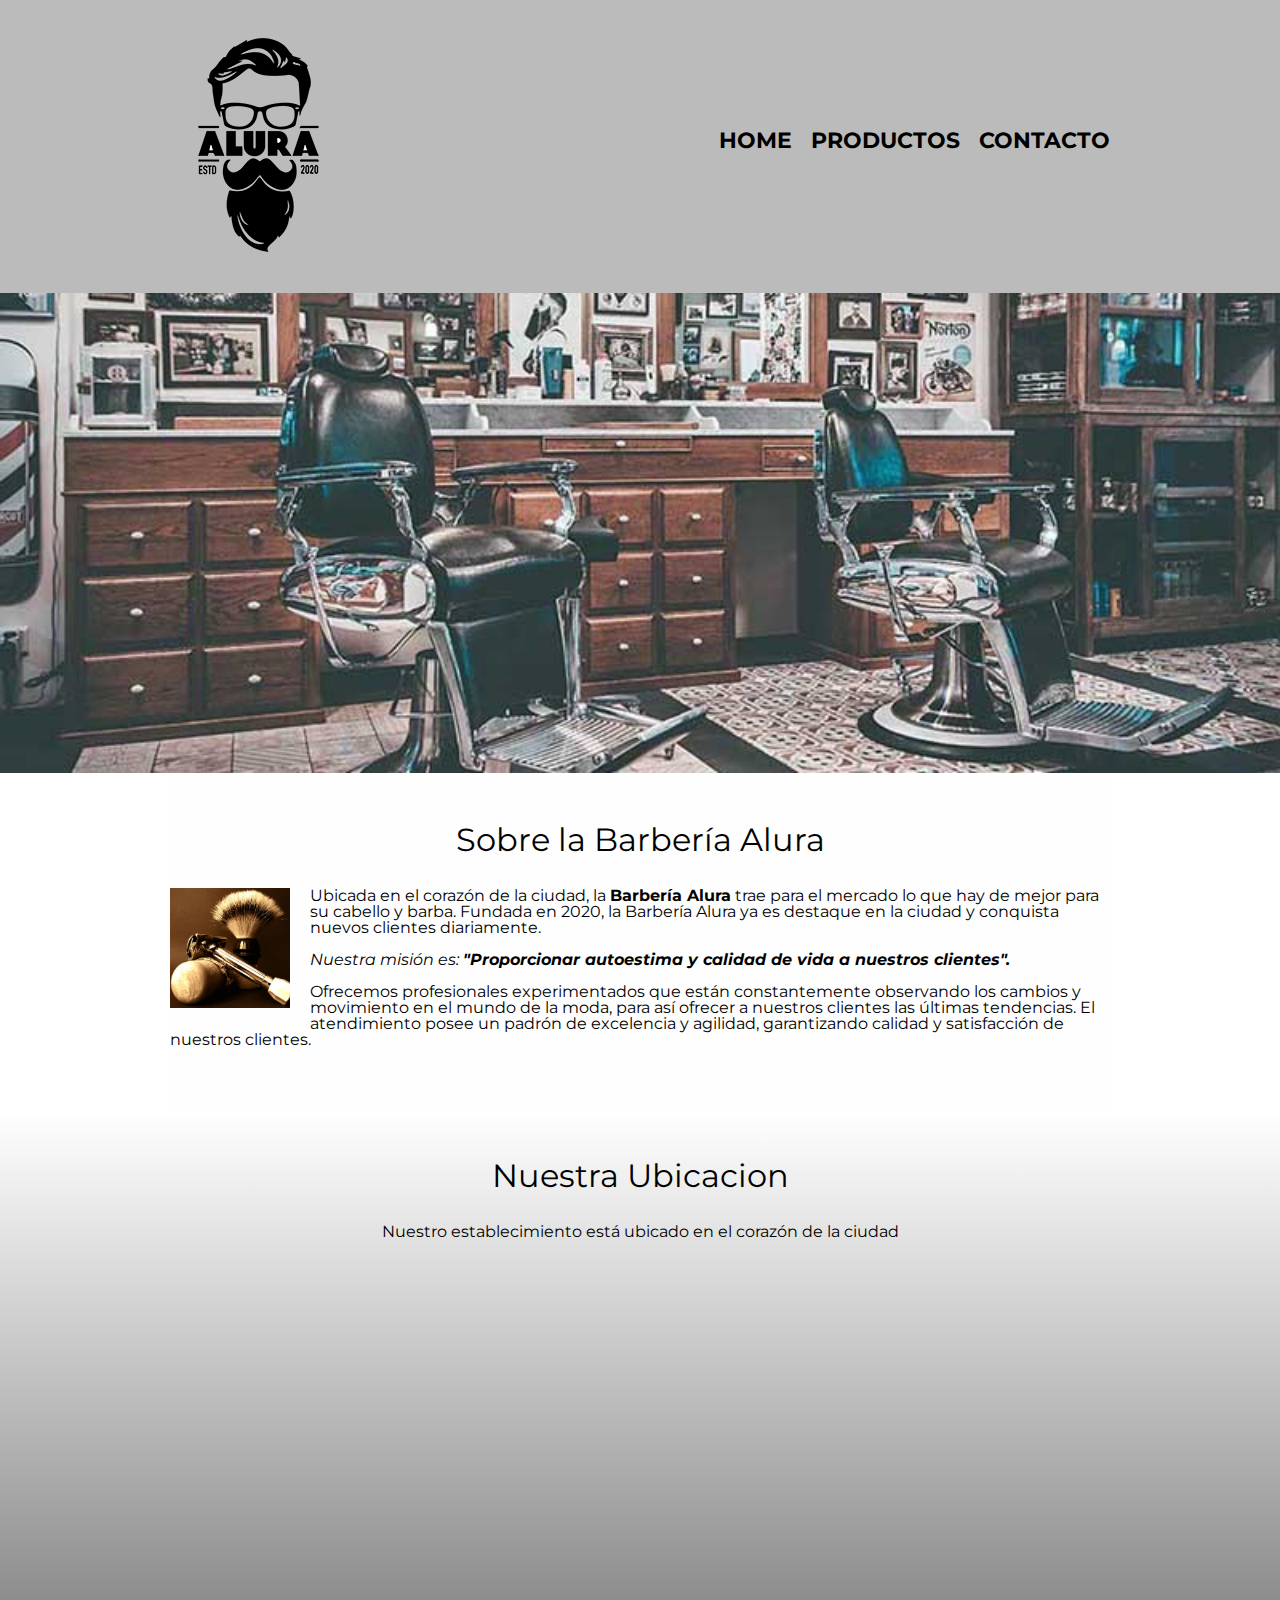
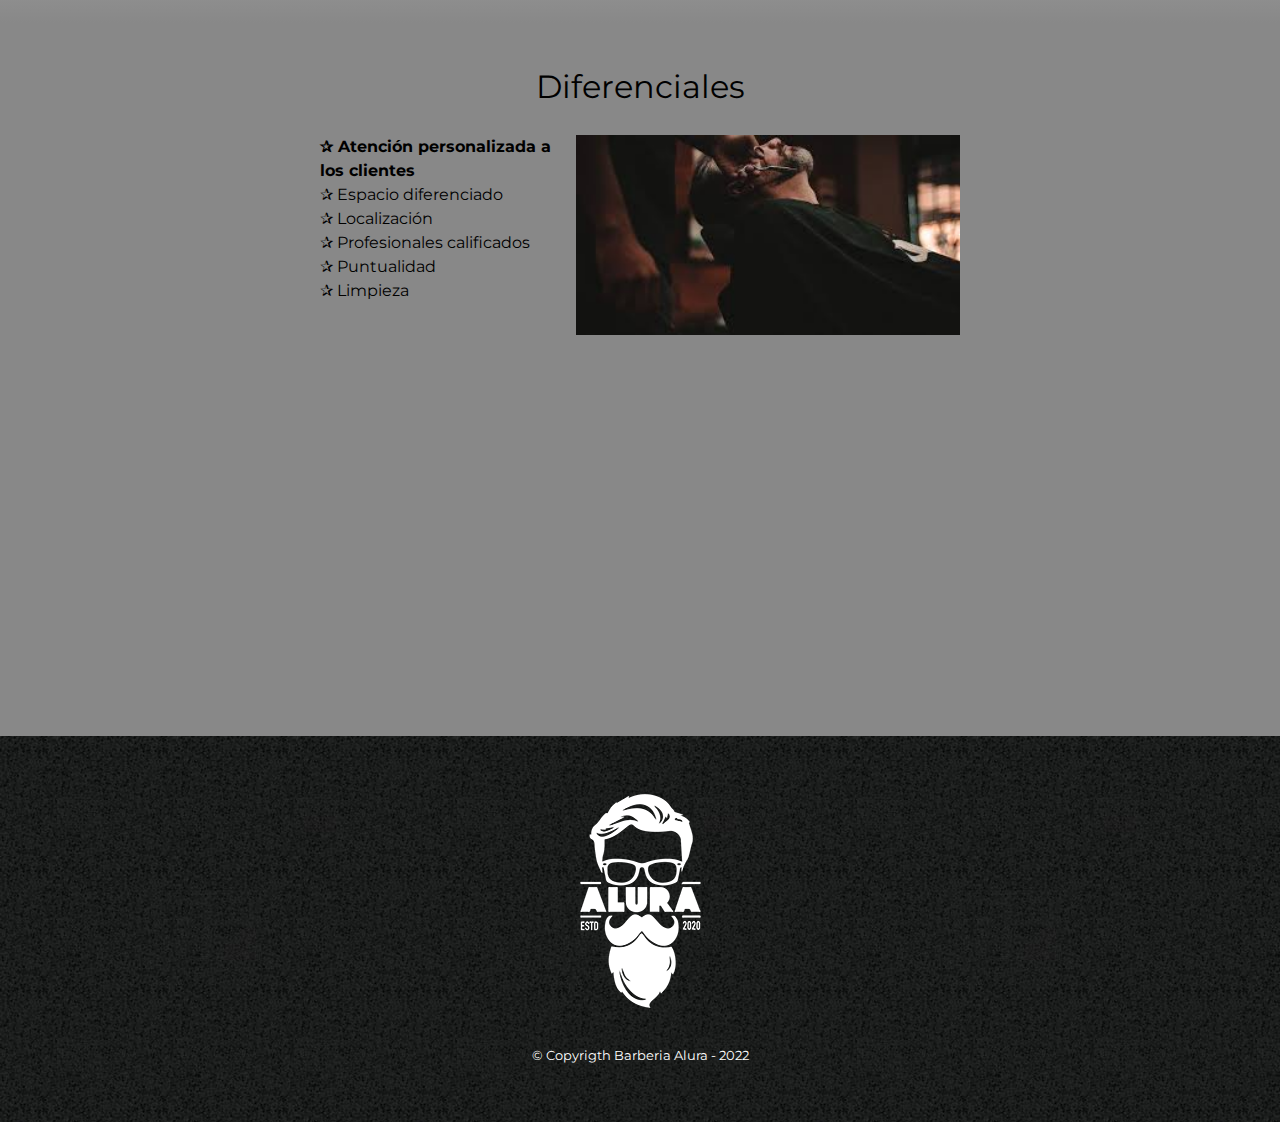
<file: index.html>
<!DOCTYPE html>

<html lang="es">

	<head>
		<meta charset="utf-8">
		<meta name="viewport" content="width=device-width">
		<title>Barberia Alura</title>
		<link rel="stylesheet" href="reset.css">
		<link rel="stylesheet" href="style.css">
		<link rel="preconnect" href="https://fonts.googleapis.com"><link rel="preconnect" href="https://fonts.gstatic.com" crossorigin><link href="https://fonts.googleapis.com/css2?family=Montserrat:ital,wght@1,100&display=swap" rel="stylesheet">

	</head>

	<body>

		<header>
			<div class="caja">
				<h1><img src="imagenes/logo.png" alt="Logo Barberia"></h1>
				<nav>
					<ul>
						<li><a href="index.html">Home</a></li>
						<li><a href="productos.html">Productos</a></li>
						<li><a href="contacto.html">Contacto</a></li>
					</ul>
				</nav>
			</div>
		</header>

		<img class="banner" src="imagenes/banner.jpg">

		<main>
			<section class="principal">
			
				<h2 class="titulo-principal">Sobre la Barbería Alura</h2>

				<img class="utensilios" src="imagenes/utensilios.jpg" alt="Utensilios de un Barbero">

				<p>Ubicada en el corazón de la ciudad, la <strong>Barbería Alura</strong> trae para el mercado lo que hay de mejor para su cabello y barba. Fundada en 2020, la Barbería Alura ya es destaque en la ciudad y conquista nuevos clientes diariamente. </p>
	
				<p id="mision"> <em>Nuestra misión es: <strong> "Proporcionar autoestima y calidad de vida a nuestros clientes".</em></strong> </p>

				<p>Ofrecemos profesionales experimentados que están constantemente observando los cambios y movimiento en el mundo de la moda, para así ofrecer a nuestros clientes las últimas tendencias. El atendimiento posee un padrón de excelencia y agilidad, garantizando calidad y satisfacción de nuestros clientes. </p>

			</section>

			<section class="mapa">
				<h3 class="titulo-principal">Nuestra Ubicacion</h3>
				<p>Nuestro establecimiento está ubicado en el corazón de la ciudad</p>

				<div class="mapa-cntenido">
					<iframe src="https://www.google.com/maps/embed?pb=!1m18!1m12!1m3!1d3656.449977466543!2d-46.634520585531874!3d-23.588189868467552!2m3!1f0!2f0!3f0!3m2!1i1024!2i768!4f13.1!3m3!1m2!1s0x94ce5a2b2ed7f3a1%3A0xab35da2f5ca62674!2sCaelum%20-%20Education%20and%20Innovation!5e0!3m2!1ses-419!2smx!4v1671411050559!5m2!1ses-419!2smx" width="100%" height="300" style="border:0;" allowfullscreen="" loading="lazy" referrerpolicy="no-referrer-when-downgrade"></iframe>	
				</div>
				
			</section>

			<section class="diferenciales">
			
				<h3 class="titulo-principal"> Diferenciales</h3>

				<div class="contenido-diferenciales">
					<ul class="lista-diferenciales">
						<li class="items"> Atención personalizada a los clientes</li>
						<li class="items"> Espacio diferenciado</li>
						<li class="items"> Localización</li>
						<li class="items"> Profesionales calificados</li>
						<li class="items"> Puntualidad </li>
						<li class="items"> Limpieza</li>
		
					</ul><img src="imagenes/diferenciales.jpg" class="imagenDiferenciales">
				</div>

				<div class="video">
					<iframe width="100%" height="315" src="https://www.youtube.com/embed/wcVVXUV0YUY" title="YouTube video player" frameborder="0" allow="accelerometer; autoplay; clipboard-write; encrypted-media; gyroscope; picture-in-picture" allowfullscreen></iframe>
				</div>

			</section>
		</main>

		<footer>
			<img src="imagenes/logo-blanco.png" alt="Logo Barberia">
			<p class="copyrigth">&copy Copyrigth Barberia Alura - 2022</p>
		</footer>

	</body>
	

</html>
</file>
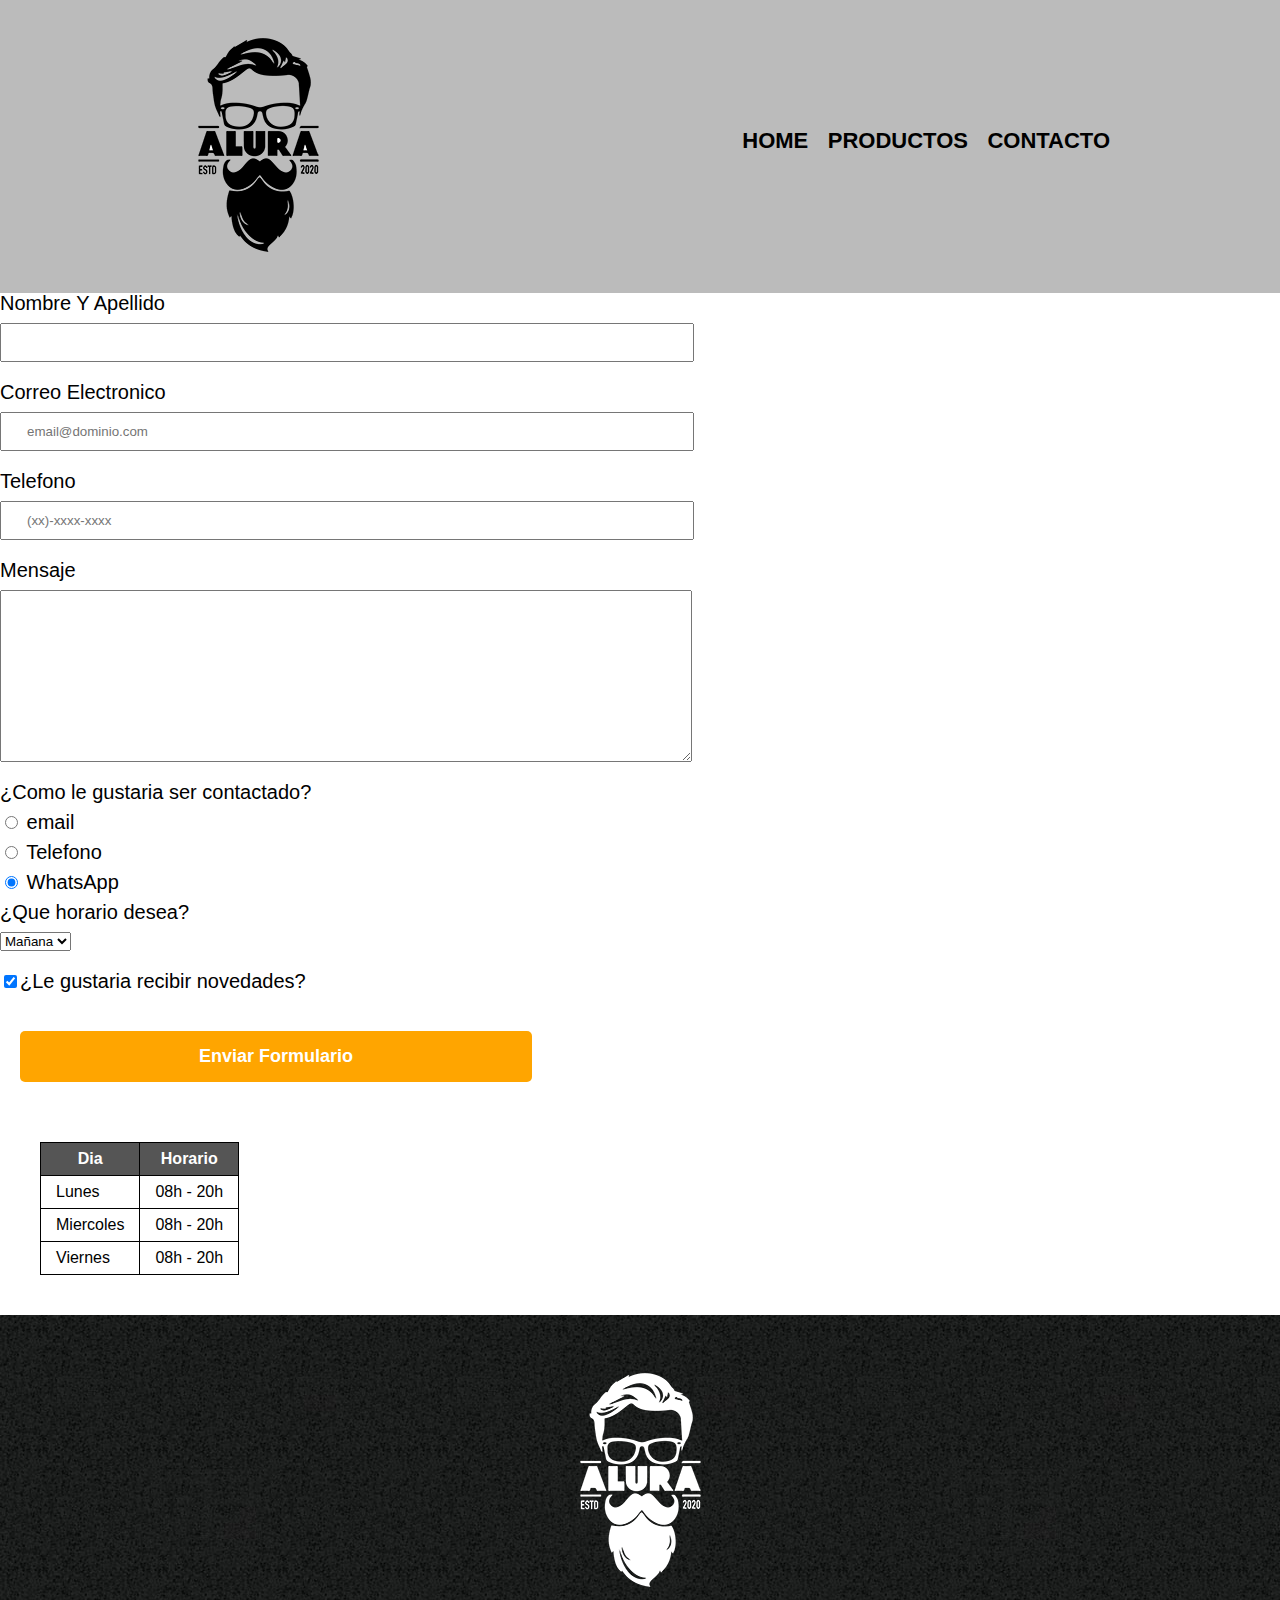
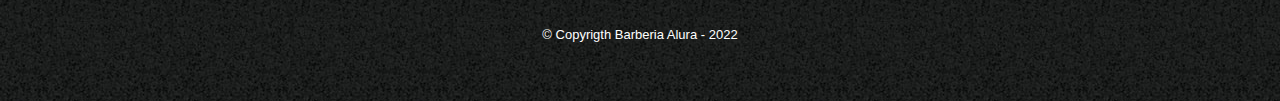
<file: contacto.html>
<!DOCTYPE html>

<html>

	<head>
		<meta charset="utf-8">
		<meta name="viewport" content="width=device-width">
		<title> Productos - Barberia Alura </title>
		<link rel="stylesheet" href="reset.css">
		<link rel="stylesheet" href="style.css">
	</head>
	<body>
		<header>
			<div class="caja">
				<h1><img src="imagenes/logo.png" alt="Logo Barberia"></h1>
				<nav>
					<ul>
						<li><a href="index.html">Home</a></li>
						<li><a href="productos.html">Productos</a></li>
						<li><a href="contacto.html">Contacto</a></li>
					</ul>
				</nav>

			</div>
		</header>

		<main>
			<form>
				<label for="nombreApellido">Nombre Y Apellido</label>
				<input type="text" id="nombreApellido" class="input-padron" required >

				<label for="correoElectronico">Correo Electronico</label>
				<input type="email" id="correoElectronico" class="input-padron" required placeholder="email@dominio.com"> 

				<label for="telefono">Telefono</label>
				<input type="tel" id="telefono" class="input-padron" required placeholder="(xx)-xxxx-xxxx">

				<label for="mensaje">Mensaje</label>
				<textarea cols="70" rows="10" id="mensaje" class="input-padron"></textarea>

				<fieldset>
					<legend>¿Como le gustaria ser contactado? </legend>

					<label for="radio-email"><input type="radio" name="contacto" value="email" id="radio-email"> email</label>

					<label for="radio-telefono"><input type="radio" name="contacto" value="telefono" id="radio-telefono"> Telefono</label>

					<label for="radio-whatsapp"><input type="radio" name="contacto" value="whatsapp" id="radio-whatsapp" checked> WhatsApp</label>
				</fieldset>

				<fieldset>
					<legend>¿Que horario desea?</legend>
					<select>
						<option>Mañana</option>
						<option>Tarde</option>
						<option>Noche</option>
					</select>
				</fieldset>

				<label class="checkbox"><input type="checkbox" checked>¿Le gustaria recibir novedades?</label>

				<input type="submit" value="Enviar Formulario" class="enviar">

			</form>

			<table>
				<thead>
					<tr>
					<th>Dia</th>
					<th>Horario</th>
				</tr>
				</thead>
				
				<tbody>
					<tr>
						<td>Lunes</td>
						<td>08h - 20h</td>
					</tr>
					<tr>
						<td>Miercoles</td>
						<td>08h - 20h</td>
					</tr>
					<tr>
						<td>Viernes</td>
						<td>08h - 20h</td>
					</tr>
				</tbody>

			</table>

		</main>

		<footer>
			<img src="imagenes/logo-blanco.png" alt="Logo Barberia">
			<p class="copyrigth">&copy Copyrigth Barberia Alura - 2022</p>
		</footer>

	</body>

</html>
</file>
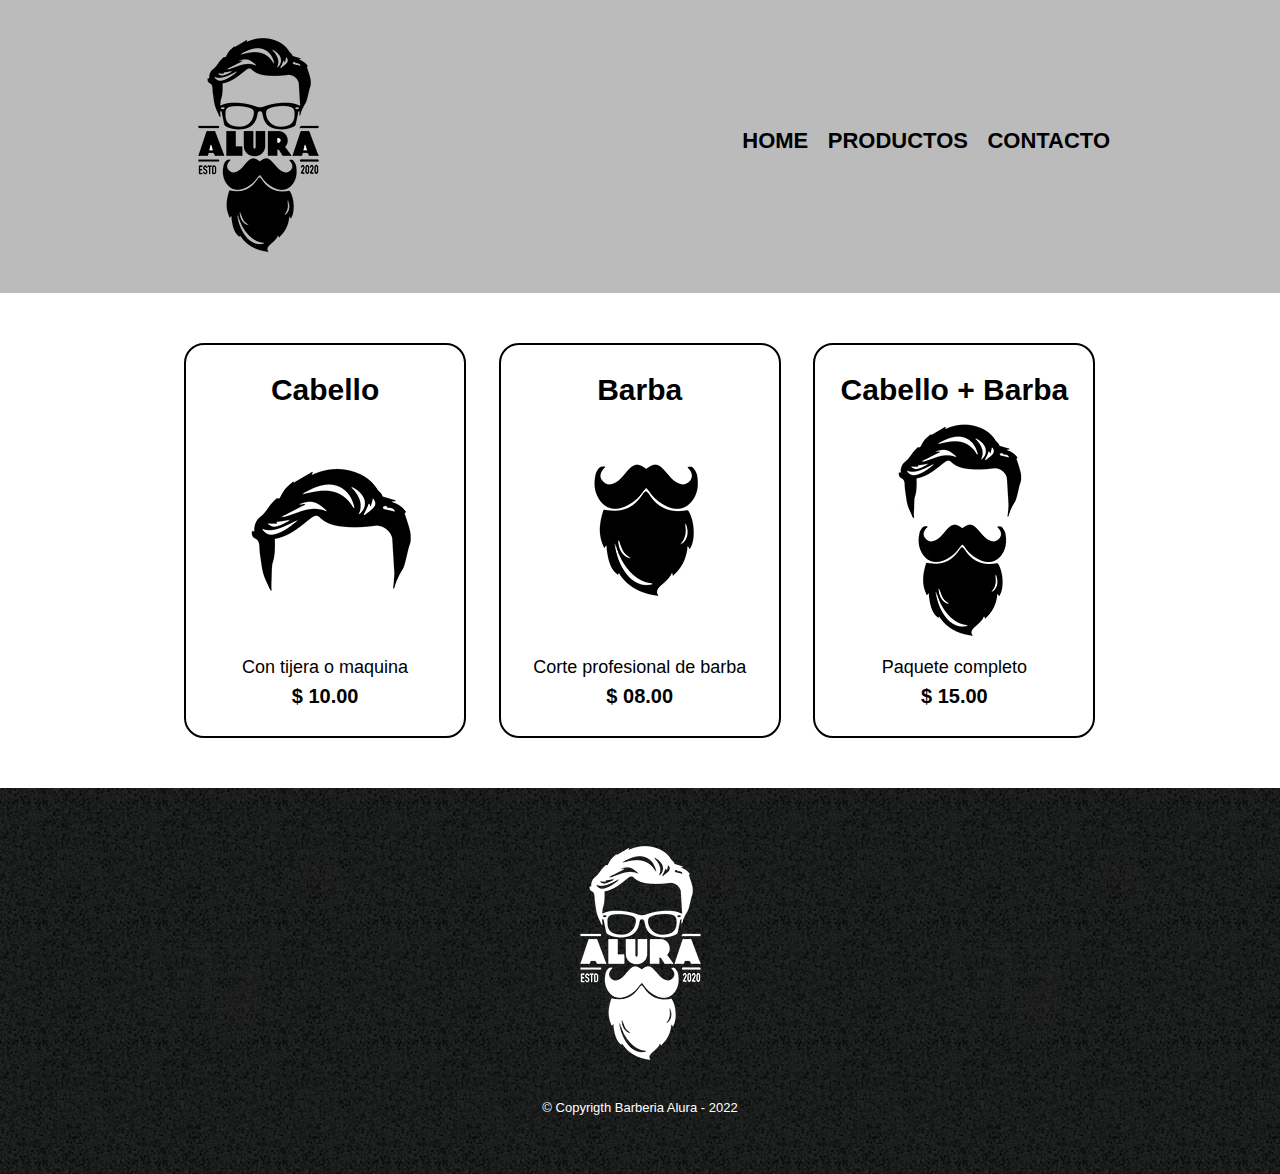
<file: productos.html>
<!DOCTYPE html>

<html>

	<head>
		<meta charset="utf-8">
		<meta name="viewport" content="width=device-width">
		<title> Productos - Barberia Alura </title>
		<link rel="stylesheet" href="reset.css">
		<link rel="stylesheet" href="style.css">
	</head>
	<body>
		<header>
			<div class="caja">
				<h1><img src="imagenes/logo.png"></h1>
				<nav>
					<ul>
						<li><a href="index.html">Home</a></li>
						<li><a href="productos.html">Productos</a></li>
						<li><a href="contacto.html">Contacto</a></li>
					</ul>
				</nav>

			</div>
		</header>

		<main>
			<ul class="productos">
				<li>
					<h2>Cabello</h2>
					<img src="imagenes/cabello.jpg">
					<p class="producto-descripcion">Con tijera o maquina</p>
					<p class="producto-precio">$ 10.00</p>
				</li>
				<li>
					<h2>Barba</h2>
					<img src="imagenes/barba.jpg">
					<p class="producto-descripcion">Corte profesional de barba</p>
					<p class="producto-precio">$ 08.00</p>
				</li>
				<li>
					<h2>Cabello + Barba</h2>
					<img src="imagenes/cabello+barba.jpg">
					<p class="producto-descripcion">Paquete completo</p>
					<p class="producto-precio">$ 15.00</p>
				</li>
			</ul>
		</main>

		<footer>
			<img src="imagenes/logo-blanco.png">
			<p class="copyrigth">&copy Copyrigth Barberia Alura - 2022</p>
		</footer>

	</body>

</html>
</file>
<file: style.css>
body {
	font-family: 'Montserrat', sans-serif;
}

header {
	background-color: #BBBBBB;
	padding: 20px 0;
}

nav {
	position: absolute;
	top: 110px;
	right: 0px;
}

.caja {
	width: 940px;
	position: relative;
	margin: 0px auto;
}

nav li {
	display: inline;
	margin: 0 0 0 15px;
}

nav a {
	text-transform: uppercase;
	color: #000000;
	font-weight: bold;
	font-size: 22px;
	text-decoration: none;
}

.productos {
	width: 940px;
	margin: 0 auto;
	padding: 50px;
}

.productos li {
	display: inline-block;
	text-align: center;
	width: 30%;
	vertical-align: top;
	margin: 0 1.5%;
	padding: 30px 20px;
	box-sizing: border-box;
	border-color: #000000;
	border-width: 2px;
	border-style: solid;
	border-radius: 20px;
}

.productos li:hover {
	border-color: #C78C19;
}

.productos li:active {
	border-color: #88BC19;
}

.productos h2 {
	font-size: 30px;
	font-weight: bold;
}

.productos li:hover h2 {
	font-size: 33px;
}

.producto-descripcion {
	font-size: 18px;
}

.producto-precio {
	font-size: 20px;
	font-weight: bold;
	margin-top: 10px;
}

nav a:hover {
	color: #C78C19;
	text-decoration: underline;
}

footer {
	text-align: center;
	background: url(imagenes/bg.jpg);
	padding: 40px;
}

.copyrigth {
	color: #FFFFFF;
	font-size: 13px;
	margin: 20px;
}

/* ------------- Contacto ------------ */

form {
	margin: 40 0;
}

form label, form legend {
	display: block;
	font-size: 20px;
	margin: 0 0 10px;
}

.input-padron {
	display: block;
	margin: 0 0 20px;
	padding: 10px 25px;
	width: 50%;
}

.checkbox {
	margin: 20px 0;
}

.enviar {
	width: 40%;
	padding: 15px 0px;
	margin: 20px;
	font-size: 18px;
	font-weight: bold;
	color: white;
	background: orange;
	border: none;
	border-radius: 5px;
	transition: 1s all;
	cursor: pointer;
}

.enviar:hover {
	background: darkorange;
	transform: scale(1.2);
}

table {
	margin: 40px 40px;
}

thead {
	background: #555555;
	color: white;
	font-weight: bold;
}

td, th {
	border: 1px solid #000000;
	padding: 8px 15px;
}

/* ------------ CSS HOME ---------- */

.principal {
	padding: 3em 0;
	background: #FEFEFE;
	width: 940px;
	margin: 0px auto;
}

.banner {
	width: 100%;
}

.titulo-principal {
	text-align: center;
	font-size: 2em;
	margin: 0 0 1em;
	clear: left;
}

.principal p {
	margin: 0 0 1em;
}

.principal strong {
	font-weight: bold;
}

.principal em {
	font-style: italic;
}

.utensilios {
	width: 120px;
	float: left;
	margin: 0 20px 20px 0;
}

.mapa {
	padding: 3em 0;
	background: linear-gradient(#FFFFFF, #888888);
}

.mapa p {
	margin: 0 0 2em;
	text-align: center;
}

.mapa-cntenido {
	width: 940px;
	margin: 0 auto;
}

.diferenciales {
	padding: 3em 0;
	background: #888888;
}

.contenido-diferenciales {
	width: 640px;
	margin: 0 auto;
}

.lista-diferenciales {
	width: 40%;
	display: inline-block;
	vertical-align: top;
}

.items {
	line-height: 1.5;
}

.items:before {
	content:  "✰";
}

.items:first-child {
	font-weight: bold;
}

.imagenDiferenciales {
	width: 60%;
}

.video {
	width: 560px;
	margin: 1em auto;
}

@media screen and (max-width:480px) {

	h1 {
		text-align: center;
	}

	nav{
		position: static;
	}

	.caja, .principal, .mapa-cntenido, .contenido-diferenciales, .video, .productos {
		width: auto;
	}

	.lista-diferenciales, .imagenDiferenciales {
		width: 100%;
	}

	.productos li {
		display: block;
		margin: 0 0 40px 0;
		width: auto;
	}

	form, table {
		margin: 30px 5%;
	}

	.enviar {
		width: 80%;
	}


}
</file>
